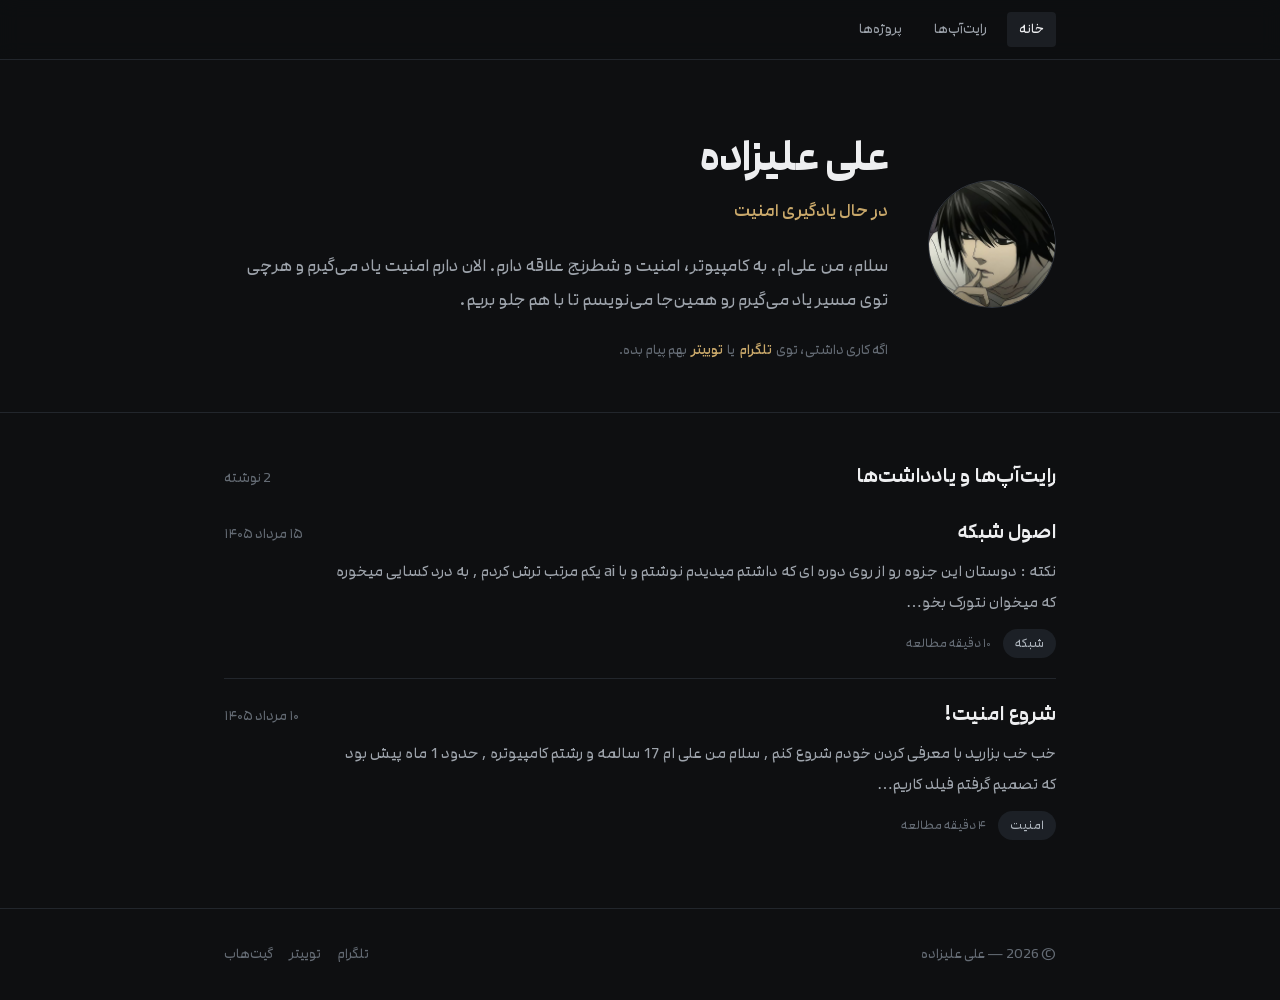
<file: index.html>
<!DOCTYPE html>
<html lang="fa" dir="rtl">
<head>
  <meta charset="utf-8" />
  <meta name="viewport" content="width=device-width, initial-scale=1" />
  <title>zetsu</title>

  <!-- ==================== متاتگ‌های پایه ==================== -->
  <meta name="description" content="وبلاگ شخصی علی علیزاده درباره‌ی کامپیوتر، امنیت و شطرنج. هرچه در مسیر یادگیری امنیت می‌آموزم، اینجا می‌نویسم." />
  <meta name="author" content="علی علیزاده" />
  <meta name="robots" content="index, follow, max-image-preview:large" />
  <meta name="theme-color" content="#0E0F11" />
  <link rel="canonical" href="https://zet3u.ir/" />

  <!-- ========== Open Graph — تلگرام، واتساپ، لینکدین، دیسکورد ========== -->
  <meta property="og:type" content="website" />
  <meta property="og:site_name" content="علی علیزاده" />
  <meta property="og:locale" content="fa_IR" />
  <meta property="og:url" content="https://zet3u.ir/" />
  <meta property="og:title" content="علی علیزاده — یادداشت‌های مسیر امنیت" />
  <meta property="og:description" content="هرچه در مسیر یادگیری امنیت می‌آموزم، اینجا می‌نویسم." />
  <meta property="og:image" content="https://zet3u.ir/assets/img/og-default.jpg" />
  <meta property="og:image:width" content="1200" />
  <meta property="og:image:height" content="630" />
  <meta property="og:image:alt" content="علی علیزاده — یادداشت‌های مسیر امنیت" />

  <!-- ==================== Twitter / X ==================== -->
  <meta name="twitter:card" content="summary_large_image" />
  <meta name="twitter:site" content="@imzet3u" />
  <meta name="twitter:creator" content="@imzet3u" />
  <meta name="twitter:title" content="علی علیزاده — یادداشت‌های مسیر امنیت" />
  <meta name="twitter:description" content="هرچه در مسیر یادگیری امنیت می‌آموزم، اینجا می‌نویسم." />
  <meta name="twitter:image" content="https://zet3u.ir/assets/img/og-default.jpg" />
  <link rel="icon" href="data:image/svg+xml,%3Csvg xmlns='http://www.w3.org/2000/svg' viewBox='0 0 64 64'%3E%3Crect width='64' height='64' rx='14' fill='%230E0F11'/%3E%3Ctext x='32' y='45' font-size='38' text-anchor='middle' fill='%23C9A86A' font-family='monospace' font-weight='bold'%3Ez%3C/text%3E%3C/svg%3E" />

  <link rel="stylesheet" href="assets/css/tokens.css" />
  <link rel="stylesheet" href="assets/css/style.css" />

  <script defer src="writeups.js"></script>
  <script defer src="assets/js/config.js"></script>
  <script defer src="assets/js/markdown.js"></script>
  <script defer src="assets/js/store.js"></script>
  <script defer src="assets/js/main.js"></script>
  <script defer src="assets/js/analytics.js"></script>
</head>
<body>

  <!-- ==================== هدر (فقط منو) ==================== -->
  <header class="header">
    <div class="container header__inner">
      <nav class="nav">
        <a class="nav__link nav__link--active" href="index.html">خانه</a>
        <a class="nav__link" href="#writeups">رایت‌آپ‌ها</a>
        <a class="nav__link" href="projects.html">پروژه‌ها</a>
      </nav>
    </div>
  </header>

  <main>
    <!-- ==================== معرفی ==================== -->
    <section class="hero">
      <div class="container hero__inner">
        <img class="avatar" src="assets/img/profile.jpg" alt="علی علیزاده" />

        <div class="hero__body">
          <h1 class="hero__title" data-profile-name>علی علیزاده</h1>
          <p class="hero__tagline" data-profile-tagline></p>
          <p class="hero__bio" data-profile-bio></p>

          <p class="hero__contact">
            <span data-profile-contact></span>
            <span data-socials-inline></span>
            <span data-profile-contact-tail></span>
          </p>
        </div>
      </div>
    </section>

    <!-- ==================== رایت‌آپ‌ها ==================== -->
    <section class="section container" id="writeups">
      <div class="section__head">
        <h2 class="section__title">رایت‌آپ‌ها و یادداشت‌ها</h2>
        <span class="section__hint" data-posts-count></span>
      </div>

      <div class="post-list" data-posts></div>
    </section>

  </main>

  <!-- ==================== فوتر ==================== -->
  <footer class="footer">
    <div class="container footer__inner">
      <span>© <span data-year></span> — <span data-profile-name>علی علیزاده</span></span>
      <nav class="footer__links" data-socials></nav>
    </div>
  </footer>

</body>
</html>
</file>
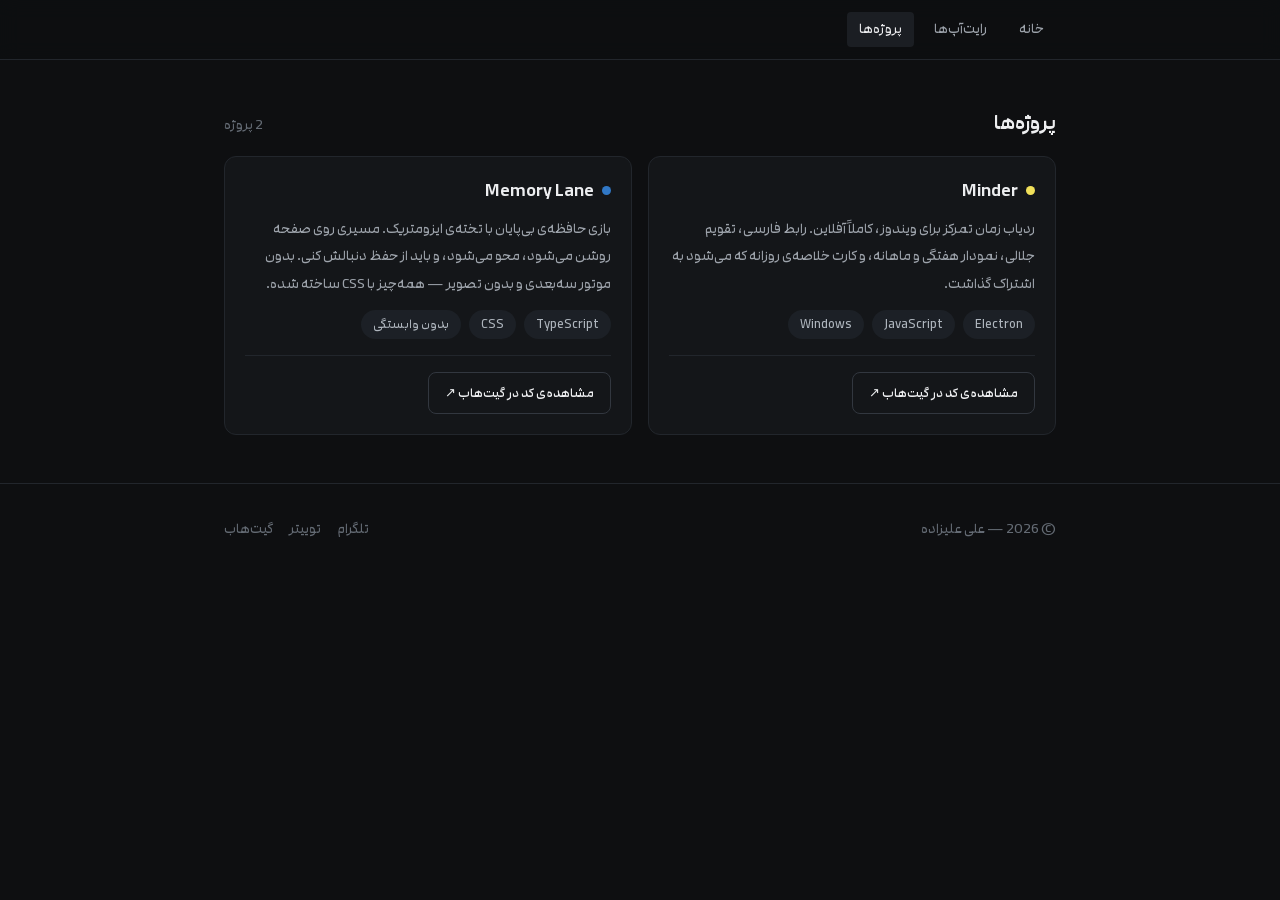
<file: projects.html>
<!DOCTYPE html>
<html lang="fa" dir="rtl">
<head>
  <meta charset="utf-8" />
  <meta name="viewport" content="width=device-width, initial-scale=1" />
  <title>projects</title>

  <!-- ==================== متاتگ‌های پایه ==================== -->
  <meta name="description" content="پروژه‌های علی علیزاده — چیزهایی که ساخته‌ام و سورسشان روی گیت‌هاب است." />
  <meta name="author" content="علی علیزاده" />
  <meta name="robots" content="index, follow, max-image-preview:large" />
  <meta name="theme-color" content="#0E0F11" />
  <link rel="canonical" href="https://zet3u.ir/projects.html" />

  <!-- ========== Open Graph — تلگرام، واتساپ، لینکدین، دیسکورد ========== -->
  <meta property="og:type" content="website" />
  <meta property="og:site_name" content="علی علیزاده" />
  <meta property="og:locale" content="fa_IR" />
  <meta property="og:url" content="https://zet3u.ir/projects.html" />
  <meta property="og:title" content="پروژه‌ها — علی علیزاده" />
  <meta property="og:description" content="چیزهایی که ساخته‌ام و سورسشان روی گیت‌هاب است." />
  <meta property="og:image" content="https://zet3u.ir/assets/img/og-default.jpg" />
  <meta property="og:image:width" content="1200" />
  <meta property="og:image:height" content="630" />
  <meta property="og:image:alt" content="پروژه‌ها — علی علیزاده" />

  <!-- ==================== Twitter / X ==================== -->
  <meta name="twitter:card" content="summary_large_image" />
  <meta name="twitter:site" content="@imzet3u" />
  <meta name="twitter:creator" content="@imzet3u" />
  <meta name="twitter:title" content="پروژه‌ها — علی علیزاده" />
  <meta name="twitter:description" content="چیزهایی که ساخته‌ام و سورسشان روی گیت‌هاب است." />
  <meta name="twitter:image" content="https://zet3u.ir/assets/img/og-default.jpg" />
  <link rel="icon" href="data:image/svg+xml,%3Csvg xmlns='http://www.w3.org/2000/svg' viewBox='0 0 64 64'%3E%3Crect width='64' height='64' rx='14' fill='%230E0F11'/%3E%3Ctext x='32' y='45' font-size='38' text-anchor='middle' fill='%23C9A86A' font-family='monospace' font-weight='bold'%3Ez%3C/text%3E%3C/svg%3E" />

  <link rel="stylesheet" href="assets/css/tokens.css" />
  <link rel="stylesheet" href="assets/css/style.css" />

  <script defer src="projects.js"></script>
  <script defer src="assets/js/projects-store.js"></script>
  <script defer src="assets/js/config.js"></script>
  <script defer src="assets/js/markdown.js"></script>
  <script defer src="assets/js/main.js"></script>
  <script defer src="assets/js/analytics.js"></script>
</head>
<body>

  <!-- ==================== هدر ==================== -->
  <header class="header">
    <div class="container header__inner">
      <nav class="nav">
        <a class="nav__link" href="index.html">خانه</a>
        <a class="nav__link" href="index.html#writeups">رایت‌آپ‌ها</a>
        <a class="nav__link nav__link--active" href="projects.html">پروژه‌ها</a>
      </nav>
    </div>
  </header>

  <main>
    <section class="section container" id="projects">
      <div class="section__head">
        <h2 class="section__title">پروژه‌ها</h2>
        <span class="section__hint" data-projects-count></span>
      </div>

      <div class="project-grid" data-projects></div>
    </section>
  </main>

  <!-- ==================== فوتر ==================== -->
  <footer class="footer">
    <div class="container footer__inner">
      <span>© <span data-year></span> — <span data-profile-name>علی علیزاده</span></span>
      <nav class="footer__links" data-socials></nav>
    </div>
  </footer>

</body>
</html>
</file>
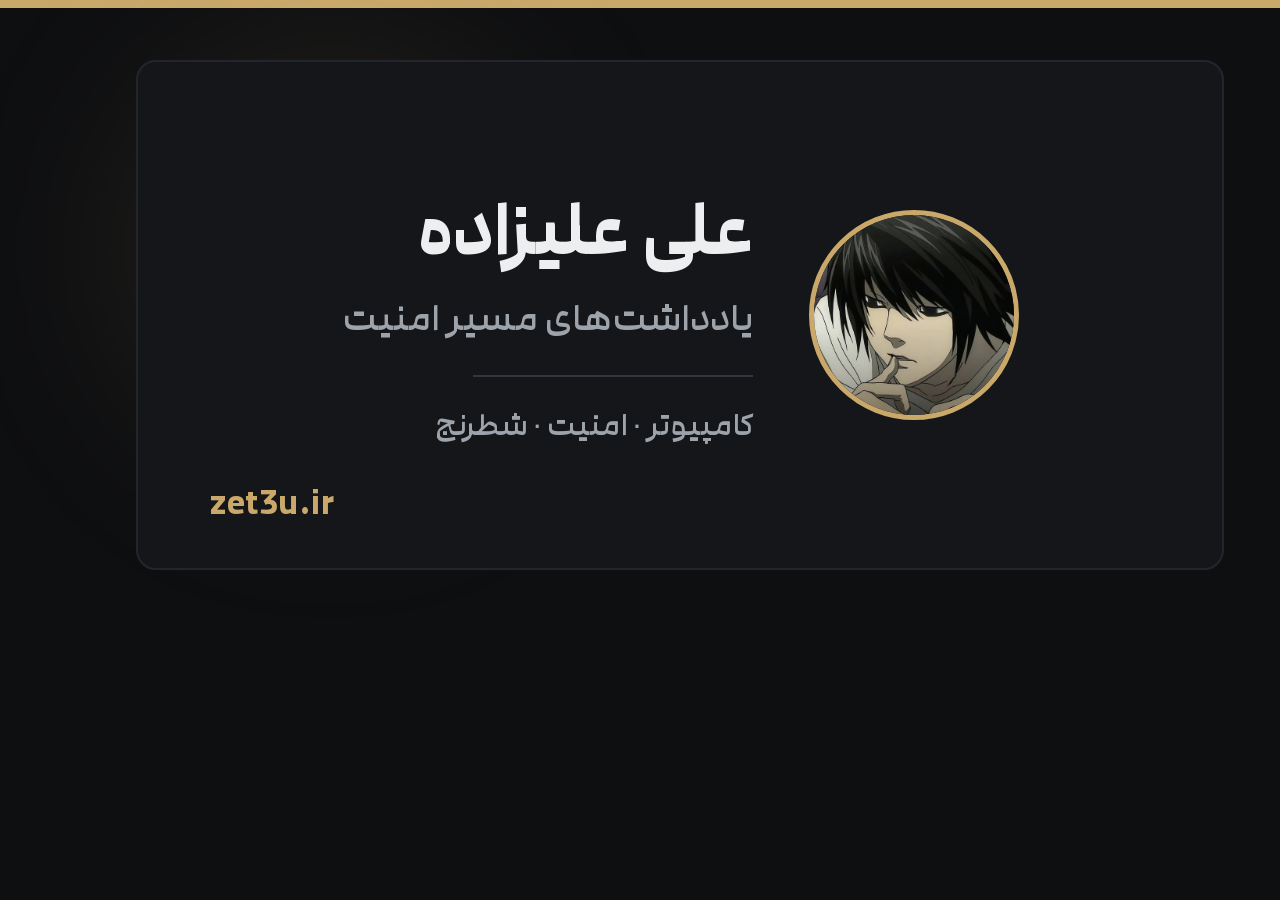
<file: tools/og-card.html>
<!DOCTYPE html>
<html lang="fa" dir="rtl">
<head>
<meta charset="utf-8" />
<title>og card</title>

<!--
  قالب تصویر کارت اشتراک‌گذاری (assets/img/og-default.jpg)

  چرا HTML و نه Pillow؟
  فونت مدام شکل‌دهی فارسی را با OpenType انجام می‌دهد و کدهای
  «Arabic Presentation Forms» را ندارد؛ پس روش reshape کردن متن مربع
  خالی تولید می‌کرد. مرورگر شکل‌دهی را درست انجام می‌دهد.

  ساخت دوباره‌ی تصویر:
    node tools/build-og-card.js
-->

<style>
  @font-face {
    font-family: "Modam";
    src: url("../assets/fonts/Modam-Medium.ttf") format("truetype");
    font-weight: 500;
  }
  @font-face {
    font-family: "Modam";
    src: url("../assets/fonts/Modam-Bold.ttf") format("truetype");
    font-weight: 700;
  }

  * { margin: 0; padding: 0; box-sizing: border-box; }

  html, body {
    width: 1200px;
    height: 630px;
    overflow: hidden;
  }

  body {
    background: #0E0F11;
    font-family: "Modam", sans-serif;
    color: #EDEEF0;
    display: flex;
    align-items: center;
    justify-content: center;
  }

  /* نوار طلایی بالا */
  .bar {
    position: absolute;
    top: 0; left: 0; right: 0;
    height: 8px;
    background: #C9A86A;
  }

  /* هاله‌ی محو طلایی */
  .glow {
    position: absolute;
    top: 40px;
    left: 120px;
    width: 420px;
    height: 420px;
    border-radius: 50%;
    background: rgba(201, 168, 106, 0.10);
    filter: blur(90px);
  }

  .card {
    position: relative;
    width: 1088px;
    height: 510px;
    background: #141619;
    border: 2px solid #22262C;
    border-radius: 20px;
    display: flex;
    align-items: center;
    justify-content: center;
    gap: 56px;
    padding: 0 72px;
  }

  .avatar {
    width: 210px;
    height: 210px;
    flex: 0 0 210px;
    border-radius: 50%;
    border: 5px solid #C9A86A;
    object-fit: cover;
  }

  .text { flex: 0 1 auto; min-width: 0; }

  .name {
    font-weight: 700;
    font-size: 76px;
    line-height: 1.25;
    letter-spacing: -0.5px;
  }

  .tagline {
    margin-top: 14px;
    font-weight: 500;
    font-size: 38px;
    color: #9DA3AB;
  }

  .divider {
    width: 280px;
    height: 2px;
    margin: 30px 0 26px;
    background: #32373F;
  }

  .interests {
    font-weight: 500;
    font-size: 32px;
    color: #9DA3AB;
  }

  /* دامنه ــ لاتین، پس جهتش ثابت می‌ماند */
  .domain {
    position: absolute;
    bottom: 40px;
    left: 72px;
    direction: ltr;
    font-weight: 700;
    font-size: 34px;
    color: #C9A86A;
    letter-spacing: 0.5px;
  }
</style>
</head>
<body>

  <div class="bar"></div>
  <div class="glow"></div>

  <div class="card">
    <img class="avatar" src="../assets/img/profile.jpg" alt="" />

    <div class="text">
      <div class="name">علی علیزاده</div>
      <div class="tagline">یادداشت‌های مسیر امنیت</div>
      <div class="divider"></div>
      <div class="interests">کامپیوتر · امنیت · شطرنج</div>
    </div>

    <div class="domain">zet3u.ir</div>
  </div>

</body>
</html>
</file>
<file: assets/css/tokens.css>
/* ============================================================
   tokens.css — فونت، رنگ و مقیاس‌های پایه
   تم تیره‌ی مینیمال و رسمی — اکسنت طلایی خاکی
   فونت مدام روی کل سایت اعمال می‌شود.
   ============================================================ */

/* ---------- 1) فونت مدام ---------- */
@font-face {
  font-family: "Modam";
  src: url("../fonts/Modam-Regular.ttf") format("truetype");
  font-weight: 400;
  font-display: swap;
}
@font-face {
  font-family: "Modam";
  src: url("../fonts/Modam-Medium.ttf") format("truetype");
  font-weight: 500;
  font-display: swap;
}
@font-face {
  font-family: "Modam";
  src: url("../fonts/Modam-SemiBold.ttf") format("truetype");
  font-weight: 600;
  font-display: swap;
}
@font-face {
  font-family: "Modam";
  src: url("../fonts/Modam-Bold.ttf") format("truetype");
  font-weight: 700;
  font-display: swap;
}

:root {
  /* ---------- 2) تایپوگرافی ---------- */
  --font-sans: "Modam", "Segoe UI", Tahoma, system-ui, sans-serif;
  /* مونو فقط برای بلاک‌های کد داخل نوشته‌ها */
  --font-mono: "SFMono-Regular", Menlo, Consolas, monospace;

  --text-xs: 0.8125rem;
  --text-sm: 0.9rem;
  --text-base: 1rem;
  --text-lg: 1.125rem;
  --text-xl: 1.3125rem;
  --text-2xl: 1.625rem;
  --text-3xl: 2.75rem;

  /* ---------- 3) فاصله و شعاع ---------- */
  --space-1: 4px;
  --space-2: 8px;
  --space-3: 12px;
  --space-4: 16px;
  --space-5: 20px;
  --space-6: 24px;
  --space-8: 32px;
  --space-10: 40px;
  --space-12: 48px;
  --space-16: 64px;

  --radius-sm: 4px;
  --radius-md: 8px;
  --radius-lg: 12px;
  --radius-full: 999px;

  --content-width: 880px;
  --prose-width: 700px;

  --transition: 0.15s ease;

  /* ---------- 4) پالت تیره‌ی رسمی ---------- */
  --canvas: #0E0F11;
  --surface: #141619;
  --surface-raised: #1B1E23;
  --border: #22262C;
  --border-strong: #32373F;

  --text-primary: #EDEEF0;
  --text-secondary: #9DA3AB;
  --text-faint: #646B74;

  /* طلایی خاکی — جدی و شیک */
  --accent: #C9A86A;
  --accent-ink: #171207;
  --accent-soft: rgba(201, 168, 106, 0.12);

  --tag-bg: #1C2026;
  --tag-text: #AEB5BD;

  --success: #7FB685;
  --danger: #D97878;

  --shadow-soft: 0 8px 24px rgba(0, 0, 0, 0.4);
}
</file>
<file: assets/css/style.css>
/* ============================================================
   style.css — تم تیره‌ی مینیمال و رسمی
   کل سایت با فونت مدام؛ مونو فقط برای بلاک کد داخل نوشته‌ها.
   ترتیب: Base → Layout → Header → Hero → Posts → Prose → Footer → Responsive
   ============================================================ */

/* ---------- Base ---------- */
*,
*::before,
*::after {
  box-sizing: border-box;
}

html {
  scroll-behavior: smooth;
}

body {
  margin: 0;
  background: var(--canvas);
  color: var(--text-primary);
  font-family: var(--font-sans);
  font-size: var(--text-base);
  line-height: 1.9;
  -webkit-font-smoothing: antialiased;
}

h1,
h2,
h3,
h4 {
  margin: 0;
  line-height: 1.5;
  font-weight: 700;
}

p {
  margin: 0;
}

a {
  color: inherit;
  text-decoration: none;
  transition: color var(--transition);
}

ul,
ol {
  margin: 0;
  padding: 0;
  list-style: none;
}

button,
input,
textarea,
select {
  font: inherit;
  color: inherit;
}

img {
  display: block;
}

::selection {
  background: var(--accent-soft);
}

/* ---------- Layout ---------- */
.container {
  width: 100%;
  max-width: var(--content-width);
  margin-inline: auto;
  padding-inline: var(--space-6);
}

.section {
  padding-block: var(--space-12);
}

.section__head {
  display: flex;
  align-items: baseline;
  justify-content: space-between;
  gap: var(--space-4);
  margin-bottom: var(--space-2);
}

.section__title {
  font-size: var(--text-xl);
  font-weight: 600;
}

.section__hint {
  font-size: var(--text-sm);
  color: var(--text-faint);
}

/* ---------- Header ---------- */
.header {
  position: sticky;
  top: 0;
  z-index: 20;
  background: rgba(14, 15, 17, 0.85);
  backdrop-filter: blur(10px);
  border-bottom: 1px solid var(--border);
}

.header__inner {
  display: flex;
  align-items: center;
  justify-content: flex-start;
  gap: var(--space-4);
  padding-block: var(--space-3);
}

.brand {
  display: inline-flex;
  align-items: center;
  gap: var(--space-3);
  font-weight: 600;
  font-size: var(--text-lg);
}

.brand__mark {
  width: 34px;
  height: 34px;
  border-radius: var(--radius-md);
  overflow: hidden;
  border: 1px solid var(--border-strong);
}

.brand__mark img {
  width: 100%;
  height: 100%;
  object-fit: cover;
}

.nav {
  display: flex;
  align-items: center;
  gap: var(--space-2);
}

.nav__link {
  padding: var(--space-1) var(--space-3);
  border-radius: var(--radius-sm);
  color: var(--text-secondary);
  font-size: var(--text-sm);
}

.nav__link:hover,
.nav__link--active {
  color: var(--text-primary);
  background: var(--surface-raised);
}

/* ---------- Hero ---------- */
.hero {
  padding-block: var(--space-16) var(--space-12);
  border-bottom: 1px solid var(--border);
}

.hero__inner {
  display: flex;
  align-items: center;
  gap: var(--space-10);
}

.avatar {
  flex: none;
  width: 128px;
  height: 128px;
  border-radius: 50%;
  object-fit: cover;
  border: 1px solid var(--border-strong);
}

.hero__body {
  min-width: 0;
}

.hero__title {
  font-size: var(--text-3xl);
  letter-spacing: -0.02em;
}

.hero__tagline {
  margin-top: var(--space-1);
  color: var(--accent);
  font-size: var(--text-lg);
  font-weight: 500;
}

.hero__bio {
  margin-top: var(--space-5);
  max-width: var(--prose-width);
  color: var(--text-secondary);
  font-size: var(--text-lg);
}

.hero__contact {
  margin-top: var(--space-5);
  color: var(--text-faint);
  font-size: var(--text-sm);
}

.hero__contact a {
  color: var(--accent);
  font-weight: 500;
  margin-inline: 2px;
}

.hero__contact a:hover {
  text-decoration: underline;
}

/* ---------- نوشته‌ها ---------- */
.post-list {
  display: flex;
  flex-direction: column;
}

.post {
  display: flex;
  align-items: baseline;
  justify-content: space-between;
  gap: var(--space-8);
  padding-block: var(--space-5);
  transition: background var(--transition);
}

.post:not(:last-child) {
    border-bottom: 1px solid var(--border);
}

.post:first-child {
  padding-top: var(--space-4);
}

.post__main {
  min-width: 0;
}

.post__title {
  font-size: var(--text-xl);
  font-weight: 600;
  transition: color var(--transition);
}

.post:hover .post__title {
  color: var(--accent);
}

.post__excerpt {
  margin-top: var(--space-2);
  color: var(--text-secondary);
  font-size: var(--text-base);
}

.post__meta {
  display: flex;
  align-items: center;
  gap: var(--space-3);
  margin-top: var(--space-3);
  color: var(--text-faint);
  font-size: var(--text-xs);
}

.tag {
  padding: 2px var(--space-3);
  border-radius: var(--radius-full);
  background: var(--tag-bg);
  color: var(--tag-text);
  font-size: var(--text-xs);
}

.post__date {
  flex: none;
  color: var(--text-faint);
  font-size: var(--text-sm);
}

/* حالت خالی */
.empty {
  padding: var(--space-12) var(--space-6);
  border: 1px dashed var(--border-strong);
  border-radius: var(--radius-lg);
  text-align: center;
  color: var(--text-faint);
}

.empty__title {
  color: var(--text-secondary);
  font-size: var(--text-lg);
  font-weight: 600;
}

.empty__text {
  margin-top: var(--space-2);
  font-size: var(--text-sm);
}

/* ---------- صفحه‌ی نوشته ---------- */
.article {
  max-width: var(--prose-width);
  margin-inline: auto;
  padding-block: var(--space-12);
}

.article__title {
  font-size: var(--text-2xl);
}

.article__meta {
  display: flex;
  align-items: center;
  gap: var(--space-3);
  margin-top: var(--space-3);
  color: var(--text-faint);
  font-size: var(--text-sm);
}

.article__actions {
  display: flex;
  flex-wrap: wrap;
  gap: var(--space-2);
  margin-top: var(--space-4);
}

.prose {
  margin-top: var(--space-8);
  color: var(--text-primary);
}

.prose > * + * {
  margin-top: var(--space-4);
}

.prose h2 {
  margin-top: var(--space-8);
  font-size: var(--text-xl);
}

.prose h3 {
  margin-top: var(--space-6);
  font-size: var(--text-lg);
}

.prose ul,
.prose ol {
  padding-inline-start: var(--space-6);
}

.prose ul {
  list-style: disc;
}

.prose ol {
  list-style: decimal;
}

.prose li + li {
  margin-top: var(--space-1);
}

.prose a {
  color: var(--accent);
  text-decoration: underline;
}

.prose blockquote {
  margin: 0;
  padding: var(--space-3) var(--space-4);
  border-inline-start: 3px solid var(--accent);
  border-radius: var(--radius-sm);
  background: var(--surface);
  color: var(--text-secondary);
}

.prose hr {
  border: 0;
  border-top: 1px solid var(--border);
}

.prose img {
  max-width: 100%;
  border-radius: var(--radius-md);
  border: 1px solid var(--border);
}

.prose code {
  padding: 2px 6px;
  border-radius: var(--radius-sm);
  background: var(--surface-raised);
  font-family: var(--font-mono);
  font-size: 0.85em;
  direction: ltr;
  unicode-bidi: isolate;
}

.code {
  margin: 0;
  padding: var(--space-4);
  overflow-x: auto;
  border: 1px solid var(--border);
  border-radius: var(--radius-md);
  background: var(--surface);
  font-family: var(--font-mono);
  font-size: var(--text-sm);
  line-height: 1.7;
}

.code code {
  padding: 0;
  background: none;
}

/* ---------- بلاک کد با نام زبان ---------- */
.code-block {
  position: relative;
}

.code-block__lang {
  position: absolute;
  inset-block-start: 0;
  inset-inline-end: var(--space-3);
  transform: translateY(-50%);
  padding: 1px var(--space-2);
  border: 1px solid var(--border);
  border-radius: var(--radius-full);
  background: var(--surface-raised);
  color: var(--text-faint);
  font-family: var(--font-mono);
  font-size: 0.72rem;
  letter-spacing: 0.02em;
}

/* ---------- رنگ‌آمیزی کد ---------- */
.tok-comment {
  color: #6C7683;
  font-style: italic;
}

.tok-string {
  color: #9CC5A1;
}

.tok-number {
  color: #D9A05B;
}

.tok-keyword {
  color: #C98FBD;
}

.tok-func {
  color: #7FA9D6;
}

/* ---------- جدول ---------- */
.table-wrap {
  overflow-x: auto;
  border: 1px solid var(--border);
  border-radius: var(--radius-md);
}

.prose table {
  width: 100%;
  border-collapse: collapse;
  font-size: var(--text-sm);
}

.prose thead {
  background: var(--surface-raised);
}

.prose th,
.prose td {
  padding: var(--space-3) var(--space-4);
  border-bottom: 1px solid var(--border);
  text-align: start;
  vertical-align: top;
}

.prose th {
  color: var(--text-primary);
  font-weight: 600;
  white-space: nowrap;
}

.prose td {
  color: var(--text-secondary);
}

.prose tbody tr:last-child th,
.prose tbody tr:last-child td {
  border-bottom: 0;
}

.prose tbody tr:hover {
  background: rgba(255, 255, 255, 0.015);
}

/* ---------- چک‌لیست ---------- */
.prose li.task {
  display: flex;
  align-items: flex-start;
  gap: var(--space-2);
  list-style: none;
  margin-inline-start: calc(var(--space-6) * -1);
}

.prose li.task input {
  margin-top: 0.35em;
  accent-color: var(--accent);
}

.prose li.task--done > span {
  color: var(--text-faint);
  text-decoration: line-through;
}

/* ---------- خط‌خورده و هایلایت ---------- */
.prose del {
  color: var(--text-faint);
}

.prose .mark,
.prose mark {
  padding: 1px 4px;
  border-radius: var(--radius-sm);
  background: var(--accent-soft);
  color: var(--accent);
}

/* ---------- عناوین کوچک‌تر ---------- */
.prose h4,
.prose h5,
.prose h6 {
  margin-top: var(--space-5);
  font-size: var(--text-base);
  color: var(--text-primary);
}

.prose ul ul,
.prose ol ol,
.prose ul ol,
.prose ol ul {
  margin-top: var(--space-1);
}

.prose ul ul {
  list-style: circle;
}

/* ---------- دکمه‌ها ---------- */
.button {
  display: inline-flex;
  align-items: center;
  justify-content: center;
  gap: var(--space-2);
  padding: var(--space-2) var(--space-4);
  border-radius: var(--radius-sm);
  border: 1px solid var(--border-strong);
  background: var(--surface);
  color: var(--text-primary);
  font-size: var(--text-sm);
  font-weight: 500;
  cursor: pointer;
  transition: border-color var(--transition), background var(--transition);
}

.button:hover {
  border-color: var(--accent);
}

.button--primary {
  border-color: var(--accent);
  background: var(--accent);
  color: var(--accent-ink);
  font-weight: 600;
}

.button--primary:hover {
  filter: brightness(1.08);
  background: var(--accent);
}

.button--danger {
  color: var(--danger);
}

/* ---------- درباره‌ی من ---------- */
.about > div p {
  max-width: var(--prose-width);
  color: var(--text-secondary);
  font-size: var(--text-lg);
}

.about > div p + p {
  margin-top: var(--space-4);
}

.about__interests {
  margin-top: var(--space-6);
  color: var(--text-faint);
  font-size: var(--text-sm);
}

/* ---------- تماس ---------- */
.contact-list {
  display: flex;
  flex-direction: column;
  border: 1px solid var(--border);
  border-radius: var(--radius-lg);
  overflow: hidden;
}

.contact-list__item {
  display: flex;
  align-items: center;
  gap: var(--space-4);
  padding: var(--space-4) var(--space-5);
  border-bottom: 1px solid var(--border);
  transition: background var(--transition);
}

.contact-list__item:last-child {
  border-bottom: 0;
}

.contact-list__item:hover {
  background: var(--surface);
}

.contact-list__label {
  font-weight: 600;
}

.contact-list__handle {
  color: var(--text-faint);
  font-size: var(--text-sm);
}

.contact-list__arrow {
  margin-inline-start: auto;
  color: var(--text-faint);
  transition: color var(--transition), transform var(--transition);
}

.contact-list__item:hover .contact-list__arrow {
  color: var(--accent);
  transform: translateX(-3px);
}

/* ---------- Footer ---------- */
.footer {
  border-top: 1px solid var(--border);
  padding-block: var(--space-8);
  color: var(--text-faint);
  font-size: var(--text-sm);
}

.footer__inner {
  display: flex;
  align-items: center;
  justify-content: space-between;
  gap: var(--space-4);
  flex-wrap: wrap;
}

.footer__links {
  display: flex;
  gap: var(--space-4);
}

.footer__links a:hover {
  color: var(--accent);
}

/* ---------- Responsive ---------- */
@media (max-width: 720px) {
  :root {
    --text-3xl: 2rem;
  }

  .hero {
    padding-block: var(--space-10) var(--space-8);
  }

  .hero__inner {
    flex-direction: column;
    align-items: flex-start;
    gap: var(--space-5);
  }

  .avatar {
    width: 84px;
    height: 84px;
  }

  .post {
    flex-direction: column;
    gap: var(--space-2);
  }
}

@media (prefers-reduced-motion: reduce) {
  * {
    animation: none !important;
    transition: none !important;
    scroll-behavior: auto !important;
  }
}

/* ============================================================
   پروژه‌ها
   ============================================================ */

/* خط جداکننده‌ی بالای بخش */
.section--divided {
  border-top: 1px solid var(--border);
}

.project-grid {
  display: grid;
  grid-template-columns: repeat(auto-fill, minmax(300px, 1fr));
  gap: var(--space-4);
  margin-top: var(--space-4);
}

.project {
  display: flex;
  flex-direction: column;
  gap: var(--space-3);
  padding: var(--space-5);
  border: 1px solid var(--border);
  border-radius: var(--radius-lg);
  background: var(--surface);
  transition: border-color var(--transition), background var(--transition),
    transform var(--transition);
}

.project:hover {
  border-color: var(--border-strong);
  background: var(--surface-raised);
  transform: translateY(-2px);
}

.project__name {
  display: flex;
  align-items: center;
  gap: var(--space-2);
  font-size: var(--text-lg);
  font-weight: 600;
}

/* نقطه‌ی رنگی زبان — مثل خود گیت‌هاب */
.project__dot {
  flex: none;
  width: 9px;
  height: 9px;
  border-radius: var(--radius-full);
}

.project__desc {
  flex: 1;
  color: var(--text-secondary);
  font-size: var(--text-sm);
  line-height: 1.9;
}

.project__tags {
  display: flex;
  flex-wrap: wrap;
  gap: var(--space-2);
}

.project__actions {
  display: flex;
  flex-wrap: wrap;
  gap: var(--space-2);
  margin-top: var(--space-1);
  padding-top: var(--space-4);
  border-top: 1px solid var(--border);
}

.project__btn {
  padding: var(--space-2) var(--space-4);
  border: 1px solid var(--border-strong);
  border-radius: var(--radius-md);
  color: var(--text-primary);
  font-size: var(--text-xs);
  font-weight: 500;
  transition: border-color var(--transition), background var(--transition),
    color var(--transition);
}

.project__btn:hover {
  border-color: var(--accent);
  color: var(--accent);
}

/* دکمه‌ی اصلی — وقتی پروژه نسخه‌ی زنده دارد */
.project__btn--primary {
  border-color: var(--accent);
  background: var(--accent);
  color: var(--accent-ink);
}

.project__btn--primary:hover {
  background: transparent;
  color: var(--accent);
}

@media (max-width: 640px) {
  .project-grid {
    grid-template-columns: 1fr;
  }
}

/* ==========================================================
   صفحه‌ی ۴۰۴
   با همان توکن‌های رنگی سایت. عدد ۴۰۴ مونواسپیس و طلایی است
   و یک هاله‌ی محو پشتش می‌نشیند تا فضا خالی به نظر نرسد.
   ========================================================== */
.notfound {
  display: flex;
  flex-direction: column;
  align-items: center;
  justify-content: center;
  text-align: center;
  min-height: 62vh;
  padding-block: var(--space-16);
}

/* ظرف عدد بزرگ — برای قرار گرفتن هاله پشت آن */
.notfound__mark {
  position: relative;
  display: grid;
  place-items: center;
  margin-bottom: var(--space-8);
}

/* هاله‌ی طلایی محو پشت عدد */
.notfound__mark::before {
  content: "";
  position: absolute;
  width: 260px;
  height: 260px;
  border-radius: 50%;
  background: var(--accent-soft);
  filter: blur(60px);
  pointer-events: none;
}

.notfound__code {
  position: relative;
  font-family: var(--font-mono, monospace);
  font-size: clamp(5rem, 18vw, 9rem);
  font-weight: 700;
  line-height: 1;
  letter-spacing: 0.06em;
  color: var(--accent);
  /* عدد لاتین است، پس جهتش را ثابت نگه می‌داریم */
  direction: ltr;
  unicode-bidi: isolate;
}

.notfound__title {
  font-size: var(--text-2xl);
  font-weight: 700;
  color: var(--text-primary);
}

.notfound__text {
  margin-top: var(--space-3);
  max-width: 46ch;
  font-size: var(--text-base);
  line-height: 1.9;
  color: var(--text-secondary);
}

.notfound__actions {
  display: flex;
  flex-wrap: wrap;
  align-items: center;
  justify-content: center;
  gap: var(--space-3);
  margin-top: var(--space-8);
}

/* خط جداکننده‌ی کوتاه پیش از لینک‌های کمکی */
.notfound__divider {
  width: 64px;
  height: 1px;
  margin-top: var(--space-10);
  background: var(--border-strong);
}

.notfound__hint {
  margin-top: var(--space-4);
  font-size: var(--text-sm);
  color: var(--text-faint);
}

.notfound__hint a {
  color: var(--text-secondary);
  text-decoration: none;
  border-bottom: 1px solid var(--border-strong);
  transition: color var(--transition), border-color var(--transition);
}

.notfound__hint a:hover {
  color: var(--accent);
  border-color: var(--accent);
}

@media (max-width: 640px) {
  .notfound {
    min-height: 56vh;
  }

  .notfound__mark::before {
    width: 180px;
    height: 180px;
  }

  .notfound__actions {
    width: 100%;
    flex-direction: column;
  }

  .notfound__actions .button {
    width: 100%;
  }
}

/* در صفحه‌ی ۴۰۴ محتوا کوتاه است، پس فوتر را به کف صفحه می‌چسبانیم */
.page-404 {
  display: flex;
  flex-direction: column;
  min-height: 100vh;
}

.page-404 main {
  flex: 1 0 auto;
}
</file>
